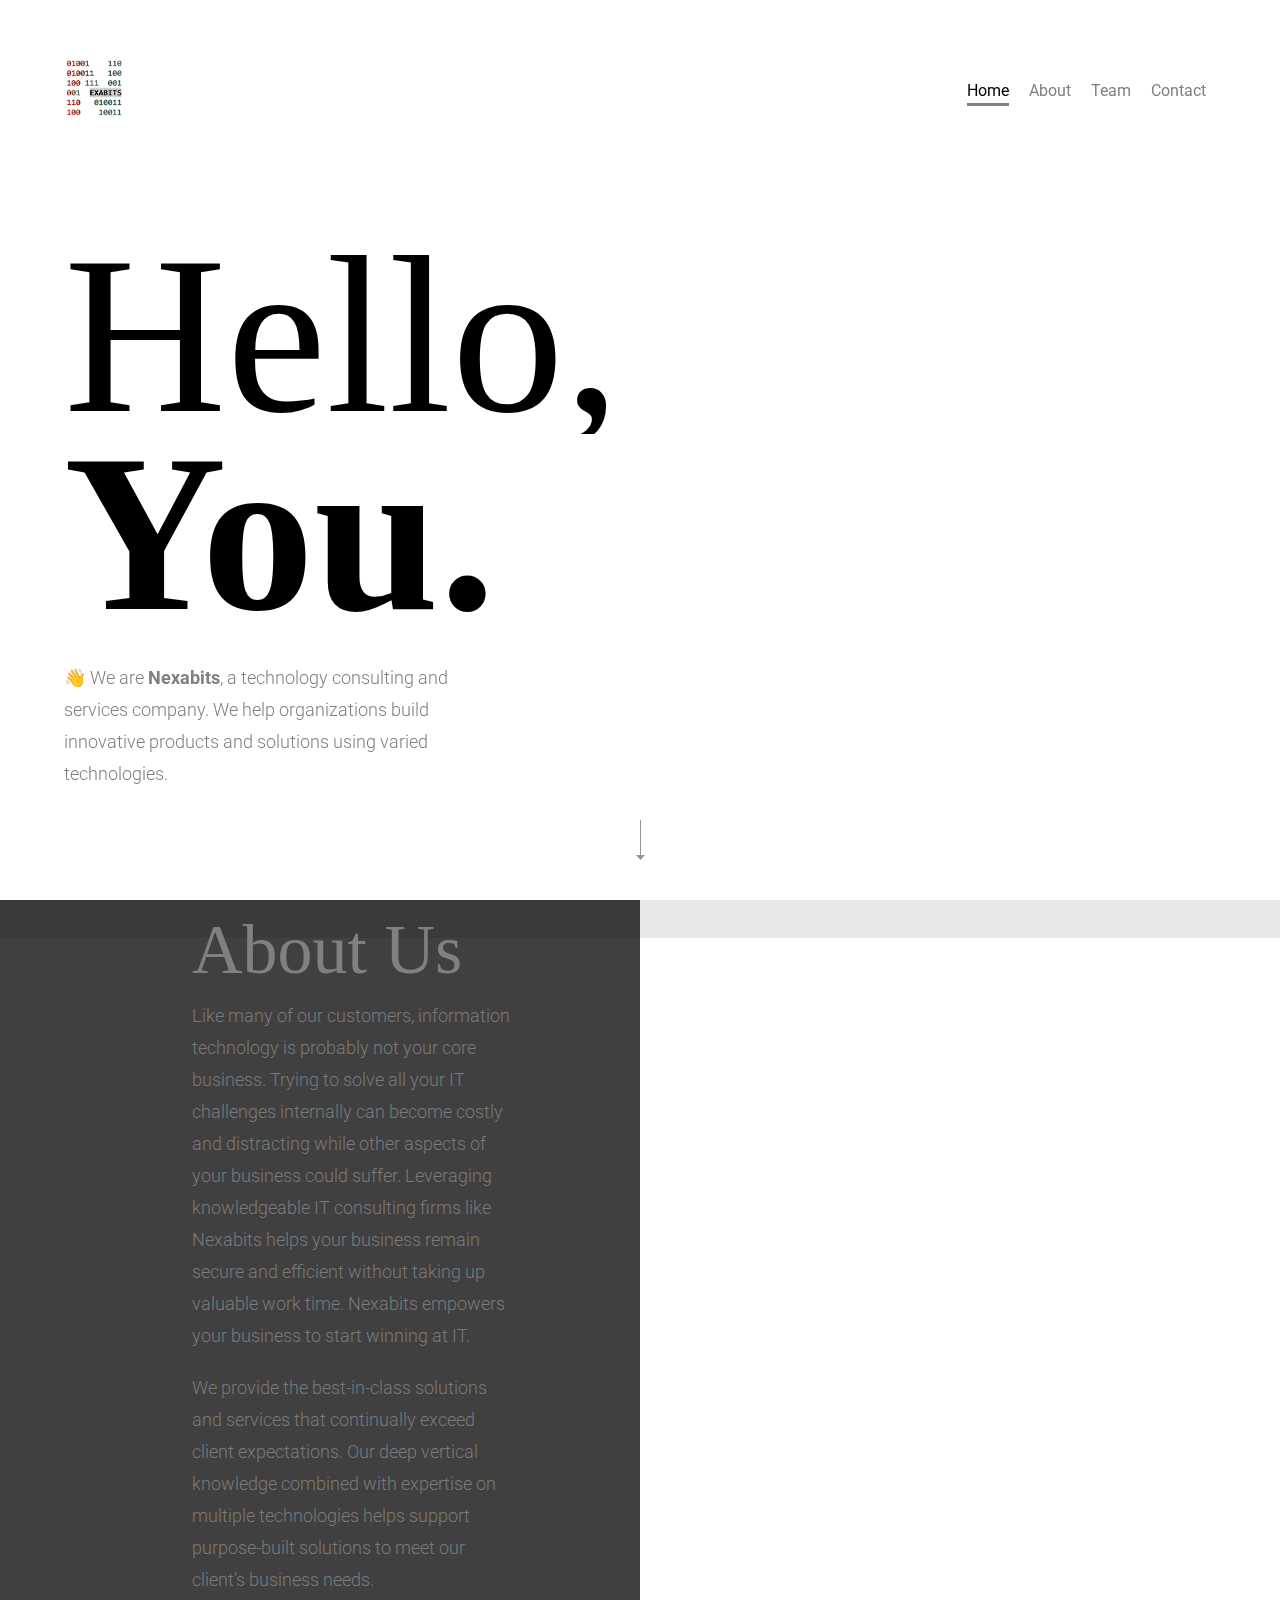
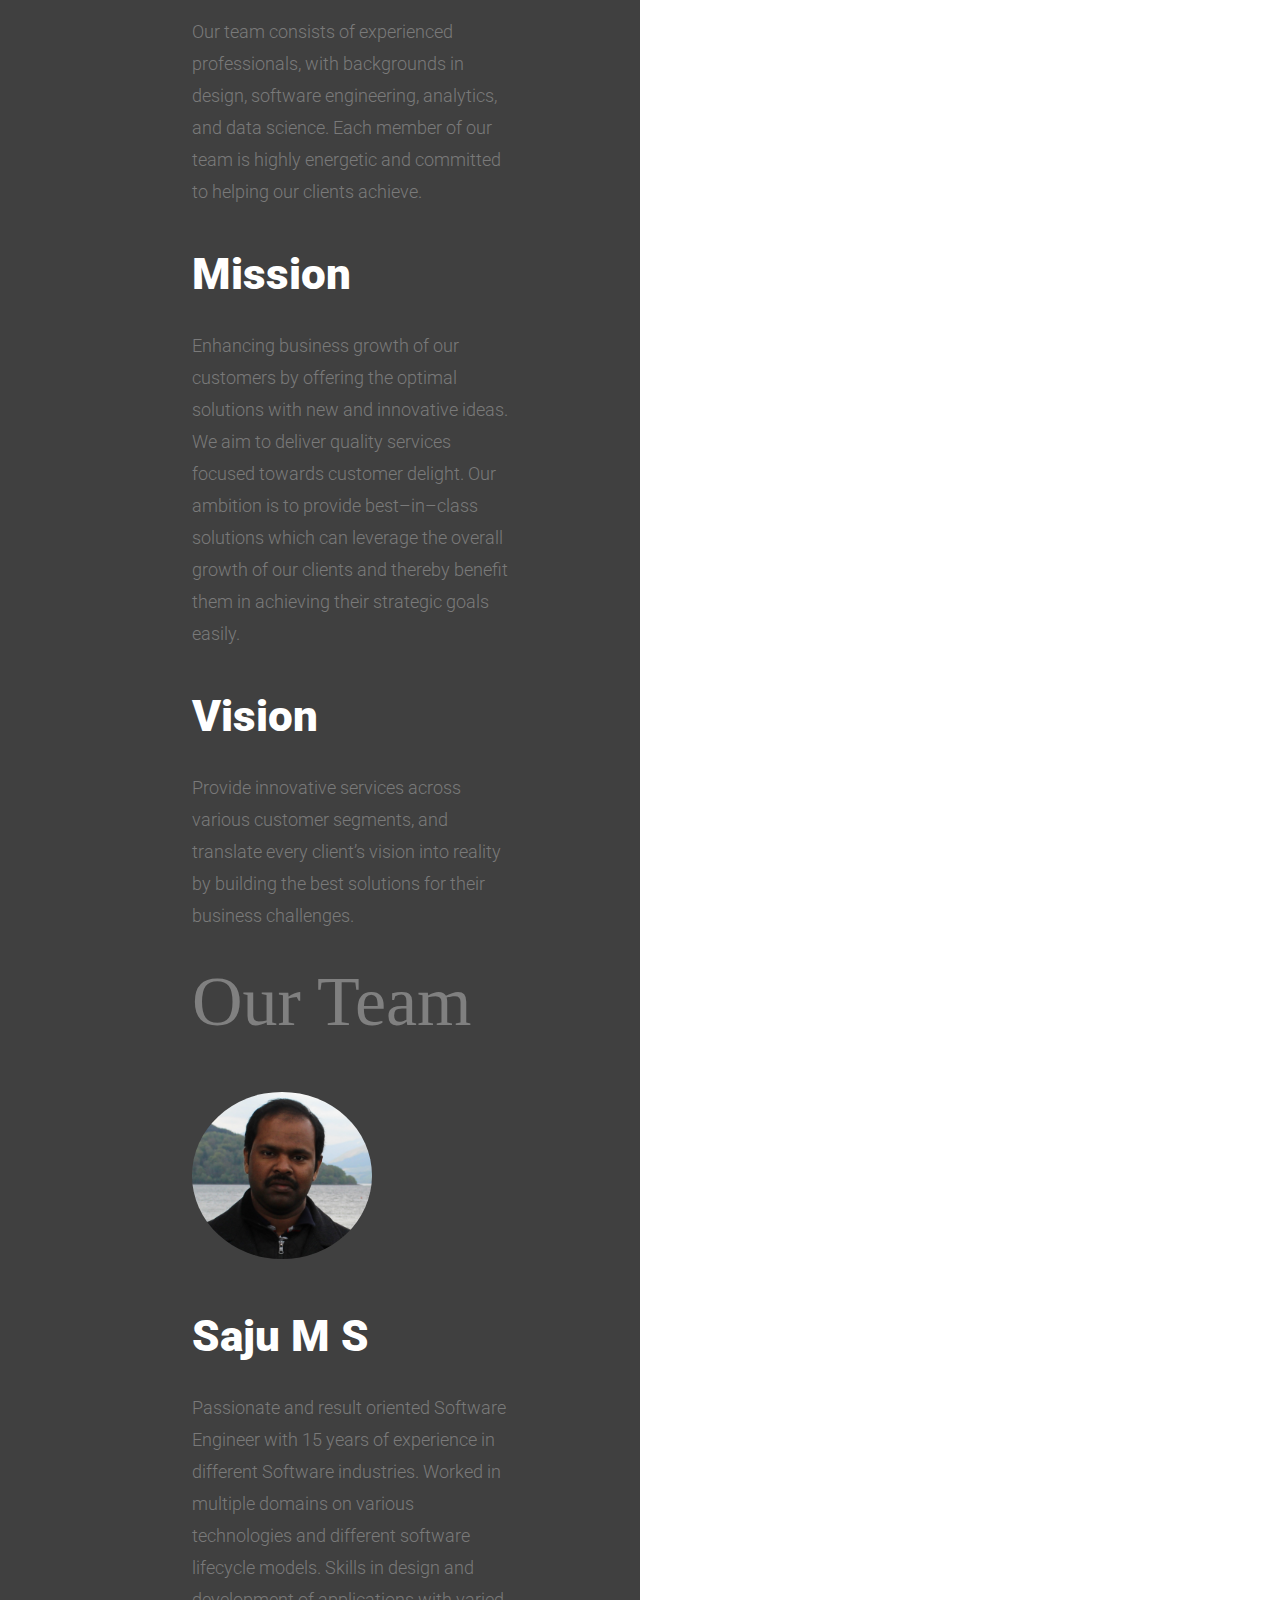
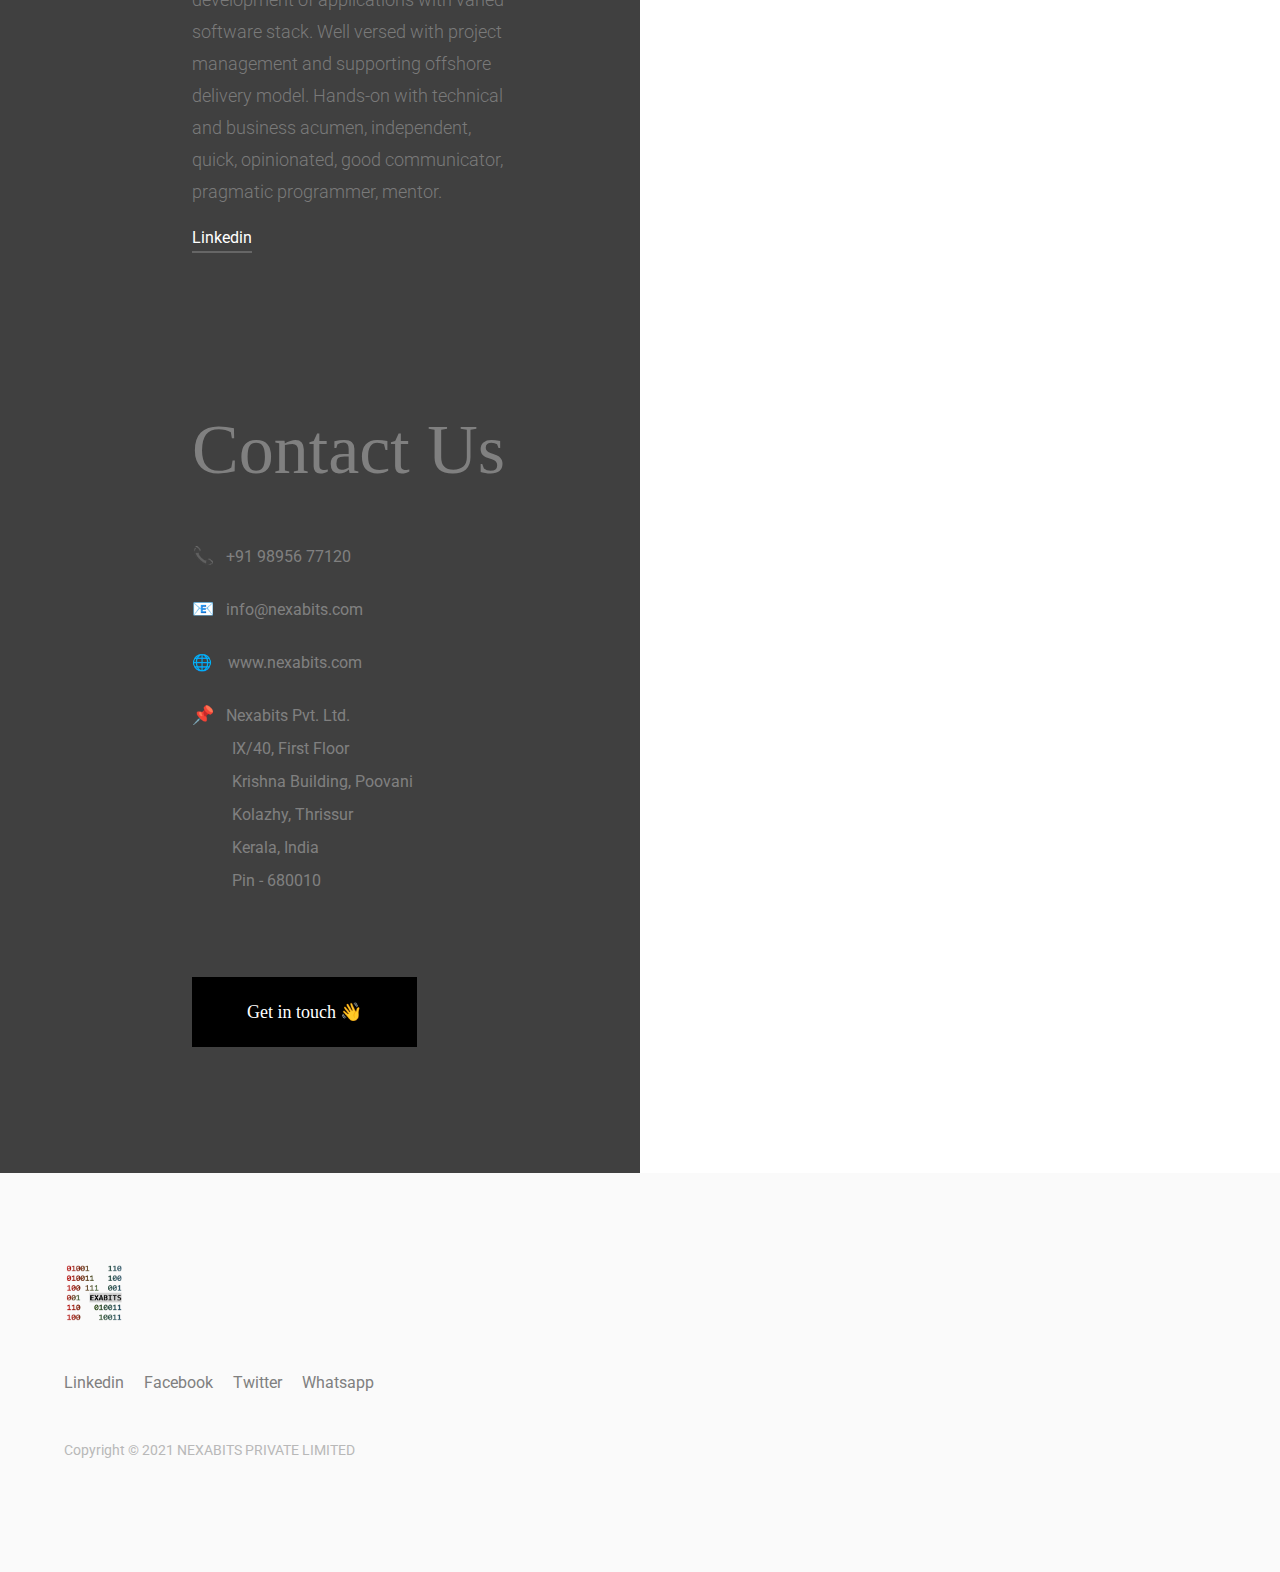
<file: index.html>
<!DOCTYPE html>
<html class="w-mod-js w-mod-ix wf-varelaround-n4-active wf-roboto-i1-active wf-roboto-n3-active wf-roboto-i3-active wf-roboto-n4-active wf-roboto-i4-active wf-roboto-n5-active wf-roboto-i5-active wf-roboto-n7-active wf-roboto-i7-active wf-roboto-n9-active wf-roboto-i9-active wf-active"><head><meta http-equiv="Content-Type" content="text/html; charset=UTF-8"><title>Nexabits</title><meta content="width=device-width, initial-scale=1" name="viewport"><meta content="Webflow" name="generator"><link href="./hello_files/uncommon-template.webflow.82d4bc3aa.css" rel="stylesheet" type="text/css"><script src="./hello_files/webfont.js.download" type="text/javascript"></script><link rel="stylesheet" href="./hello_files/css" media="all"><script type="text/javascript">WebFont.load({  google: {    families: ["Varela Round:400","Roboto:100italic,300,300italic,regular,italic,500,500italic,700,700italic,900,900italic:vietnamese,cyrillic-ext,greek-ext,greek,latin-ext,latin,cyrillic"]  }});</script><!--[if lt IE 9]><script src="https://cdnjs.cloudflare.com/ajax/libs/html5shiv/3.7.3/html5shiv.min.js" type="text/javascript"></script><![endif]--><script type="text/javascript">!function(o,c){var n=c.documentElement,t=" w-mod-";n.className+=t+"js",("ontouchstart"in o||o.DocumentTouch&&c instanceof DocumentTouch)&&(n.className+=t+"touch")}(window,document);</script><link href="./hello_files/favicon.ico" rel="shortcut icon" type="image/x-icon"><link href="./hello_files/logo.png" rel="apple-touch-icon"></head><body><div data-collapse="none" data-animation="default" data-duration="400" role="banner" class="navbar w-nav"><a href="https://nexabits.com" aria-current="page" class="brand w-nav-brand w--current" aria-label="home"><img src="./hello_files/logo.png" height="60" alt=""></a><nav role="navigation" class="nav-menu w-nav-menu"><a href="#" aria-current="page" class="link-nav w-nav-link w--current">Home</a><a href="#about" class="link-nav w-nav-link">About</a><a href="#team" class="link-nav w-nav-link">Team</a><a href="#contact" class="link-nav w-nav-link">Contact</a></nav><div class="w-nav-button" style="-webkit-user-select: text;" aria-label="menu" role="button" tabindex="0" aria-controls="w-nav-overlay-0" aria-haspopup="menu" aria-expanded="false"><div class="w-icon-nav-menu"></div></div><div class="w-nav-overlay" data-wf-ignore="" id="w-nav-overlay-0"></div></div><div data-w-id="8d967f30-0f60-53ad-afff-f6be8eeb33d6" class="hero" style="will-change: background; background-color: rgb(255, 255, 255);"><img src="./hello_files/5b2a8936920a7989fd639958_arrow.svg" alt="" class="arrow"><div data-w-id="8379a733-d2be-9ef6-7d74-5aa993d72c65" class="wrapper-title" style="will-change: transform; transform: translate3d(0px, 0px, 0px) scale3d(1, 1, 1) rotateX(0deg) rotateY(0deg) rotateZ(0deg) skew(0deg, 0deg); transform-style: preserve-3d;"><div class="_w-h1"><h1 data-w-id="eca8521f-4208-5159-fae5-908e9ea99674" style="transform: translate3d(0px, 0%, 0px) scale3d(1, 1, 1) rotateX(0deg) rotateY(0deg) rotateZ(0deg) skew(0deg, 0deg); color: rgb(0, 0, 0); transform-style: preserve-3d;" class="main-h1 home">Hello,</h1></div><div class="_w-h1"><h1 data-w-id="a5b9f386-66ee-dfd4-322d-966155820ac1" style="transform: translate3d(0px, 0%, 0px) scale3d(1, 1, 1) rotateX(0deg) rotateY(0deg) rotateZ(0deg) skew(0deg, 0deg); color: rgb(0, 0, 0); transform-style: preserve-3d;" class="main-h1 bold home">You.</h1></div><div data-w-id="01ca0c99-bc4a-9067-fcdd-21f3e0abdd06" style="transform: translate3d(0px, 0px, 0px) scale3d(1, 1, 1) rotateX(0deg) rotateY(0deg) rotateZ(0deg) skew(0deg, 0deg); transform-style: preserve-3d;" class="home-subhead"><p>👋 We are <b>Nexabits</b>, a technology consulting and services company. We help organizations build innovative products and solutions using varied technologies.</p></div></div></div>

<div class="section main">

<div class="w-dyn-list"><div role="list" class="w-dyn-items">

<div role="listitem" class="wrapper w-dyn-item" id="about"><div style="background-image:url(&quot;./hello_files/5b2aa797cb4b9f560e6f9c55_iGotchu.jpg&quot;)" class="column background-image"><div class="column _100vh"><div class="project-info"><div class="number"><h2 class="number zero">About Us</h2></div><br><p class="project-description">Like many of our customers, information technology is probably not your core business. Trying to solve all your IT challenges internally can become costly and distracting while other aspects of your business could suffer. Leveraging knowledgeable IT consulting firms like Nexabits helps your business remain secure and efficient without taking up valuable work time. Nexabits empowers your business to start winning at IT.</p><p class="project-description">We provide the best-in-class solutions and services that continually exceed client expectations. Our deep vertical knowledge combined with expertise on multiple technologies helps support purpose-built solutions to meet our client’s business needs.</p><p class="project-description">Our team consists of experienced professionals, with backgrounds in design, software engineering, analytics, and data science. Each member of our team is highly energetic and committed to helping our clients achieve.</p><h2 class="project-title">Mission</h2><p class="project-description">Enhancing business growth of our customers by offering the optimal solutions with new and innovative ideas. We aim to deliver quality services focused towards customer delight. Our ambition is to provide best–in–class solutions which can leverage the overall growth of our clients and thereby benefit them in achieving their strategic goals easily.</p><h2 class="project-title">Vision</h2><p class="project-description">Provide innovative services across various customer segments, and translate every client’s vision into reality by building the best solutions for their business challenges.</p></div></div></div></div>

<div role="listitem" class="wrapper w-dyn-item" id="team"><div style="background-image:url(&quot;./hello_files/5b2aa6c65554a74ae32b4ee1_iGotchu%20_blankhand.jpeg&quot;)" class="column background-image"><div class="column _100vh"><div class="project-info"><div class="number"><h2 class="number zero">Our Team</h2><br></div><img class="profile-pic" src="./hello_files/profile.jpg"><h2 class="project-title">Saju M S</h2><p class="project-description">Passionate and result oriented Software Engineer with 15 years of experience in different Software industries. Worked in multiple domains on various technologies and different software lifecycle models. Skills in design and development of applications with varied software stack. Well versed with project management and supporting offshore delivery model. Hands-on with technical and business acumen, independent, quick, opinionated, good communicator, pragmatic programmer, mentor.</p><a href="https://www.linkedin.com/in/sajums" class="project-link">Linkedin</a><br></div></div></div></div>

<div role="listitem" class="wrapper w-dyn-item" id="contact"><div style="background-image:url(&quot;./hello_files/5b2aaba0f57da510851829fc_Sinder3.png&quot;)" class="column background-image"><div class="column _100vh"><div class="project-info"><div class="number"><h2 class="number zero">Contact Us</h2><br></div><p class="project-description">📞&nbsp;&nbsp;&nbsp;<a href="tel:+919895677120">+91 98956 77120</a></p><p class="project-description">📧&nbsp;&nbsp;&nbsp;<a href="mailto:info@nexabits.com">info@nexabits.com</a></p><p class="project-description"><a href="https://nexabits.com">🌐&nbsp;&nbsp;&nbsp;&nbsp;www.nexabits.com</a></p><p class="project-description">📌&nbsp;&nbsp;&nbsp;<a href="https://goo.gl/maps/feoZkhWJSx1aPmbR6">Nexabits Pvt. Ltd.<br>&nbsp;&nbsp;&nbsp;&nbsp;&nbsp;&nbsp;&nbsp;&nbsp;&nbsp;&nbsp;IX/40, First Floor<br>&nbsp;&nbsp;&nbsp;&nbsp;&nbsp;&nbsp;&nbsp;&nbsp;&nbsp;&nbsp;Krishna Building, Poovani<br>&nbsp;&nbsp;&nbsp;&nbsp;&nbsp;&nbsp;&nbsp;&nbsp;&nbsp;&nbsp;Kolazhy, Thrissur<br>&nbsp;&nbsp;&nbsp;&nbsp;&nbsp;&nbsp;&nbsp;&nbsp;&nbsp;&nbsp;Kerala, India<br>&nbsp;&nbsp;&nbsp;&nbsp;&nbsp;&nbsp;&nbsp;&nbsp;&nbsp;&nbsp;Pin - 680010</a><br></p><br><br><br><a href="mailto:info@nexabits.com" class="button w-button">Get in touch 👋</a></div></div></div></div>

</div></div>

<div class="div-block-27"><div class="div-block-26"><img src="./hello_files/logo.png" height="60" alt="" class="logo-footer"><div class="wrapper-list-links"><a href="https://www.linkedin.com/company/nexabits" class="footer-links">Linkedin</a><a href="#" class="footer-links">Facebook</a><a href="#" class="footer-links">Twitter</a><a href="https://wa.me/919895677120" class="footer-links">Whatsapp</a></div><p class="small-p">Copyright © 2021 NEXABITS PRIVATE LIMITED</p></div></div>

</div>

<script src="./hello_files/jquery-3.5.1.min.dc5e7f18c8.js.download" type="text/javascript" integrity="sha256-9/aliU8dGd2tb6OSsuzixeV4y/faTqgFtohetphbbj0=" crossorigin="anonymous"></script><script src="./hello_files/webflow.49b6482a5.js.download" type="text/javascript"></script><!--[if lte IE 9]><script src="//cdnjs.cloudflare.com/ajax/libs/placeholders/3.0.2/placeholders.min.js"></script><![endif]-->
</body></html>
</file>
<file: hello_files/uncommon-template.webflow.82d4bc3aa.css>
/* Generated on: Fri Nov 13 2020 00:19:47 GMT+0000 (Coordinated Universal Time) */
/* ==========================================================================
   normalize.css v3.0.3 | MIT License | github.com/necolas/normalize.css 
   ========================================================================== */
/*! normalize.css v3.0.3 | MIT License | github.com/necolas/normalize.css */html{font-family:sans-serif;-ms-text-size-adjust:100%;-webkit-text-size-adjust:100%}body{margin:0}article,aside,details,figcaption,figure,footer,header,hgroup,main,menu,nav,section,summary{display:block}audio,canvas,progress,video{display:inline-block;vertical-align:baseline}audio:not([controls]){display:none;height:0}[hidden],template{display:none}a{background-color:transparent}a:active,a:hover{outline:0}abbr[title]{border-bottom:1px dotted}b,strong{font-weight:bold}dfn{font-style:italic}h1{font-size:2em;margin:.67em 0}mark{background:#ff0;color:#000}small{font-size:80%}sub,sup{font-size:75%;line-height:0;position:relative;vertical-align:baseline}sup{top:-0.5em}sub{bottom:-0.25em}img{border:0}svg:not(:root){overflow:hidden}figure{margin:1em 40px}hr{box-sizing:content-box;height:0}pre{overflow:auto}code,kbd,pre,samp{font-family:monospace,monospace;font-size:1em}button,input,optgroup,select,textarea{color:inherit;font:inherit;margin:0}button{overflow:visible}button,select{text-transform:none}button,html input[type="button"],input[type="reset"]{-webkit-appearance:button;cursor:pointer}button[disabled],html input[disabled]{cursor:default}button::-moz-focus-inner,input::-moz-focus-inner{border:0;padding:0}input{line-height:normal}input[type="checkbox"],input[type="radio"]{box-sizing:border-box;padding:0}input[type="number"]::-webkit-inner-spin-button,input[type="number"]::-webkit-outer-spin-button{height:auto}input[type="search"]{-webkit-appearance:none}input[type="search"]::-webkit-search-cancel-button,input[type="search"]::-webkit-search-decoration{-webkit-appearance:none}fieldset{border:1px solid #c0c0c0;margin:0 2px;padding:.35em .625em .75em}legend{border:0;padding:0}textarea{overflow:auto}optgroup{font-weight:bold}table{border-collapse:collapse;border-spacing:0}td,th{padding:0}

/* ==========================================================================
   Start of base Webflow CSS - If you're looking for some ultra-clean CSS, skip the boilerplate and see the unminified code below.
   ========================================================================== */
@font-face{font-family:'webflow-icons';src:url("[data-uri]") format('truetype');font-weight:normal;font-style:normal}[class^="w-icon-"],[class*=" w-icon-"]{font-family:'webflow-icons' !important;speak:none;font-style:normal;font-weight:normal;font-variant:normal;text-transform:none;line-height:1;-webkit-font-smoothing:antialiased;-moz-osx-font-smoothing:grayscale}.w-icon-slider-right:before{content:"\e600"}.w-icon-slider-left:before{content:"\e601"}.w-icon-nav-menu:before{content:"\e602"}.w-icon-arrow-down:before,.w-icon-dropdown-toggle:before{content:"\e603"}.w-icon-file-upload-remove:before{content:"\e900"}.w-icon-file-upload-icon:before{content:"\e903"}*{-webkit-box-sizing:border-box;-moz-box-sizing:border-box;box-sizing:border-box}html{height:100%}body{margin:0;min-height:100%;background-color:#fff;font-family:Arial,sans-serif;font-size:14px;line-height:20px;color:#333}img{max-width:100%;vertical-align:middle;display:inline-block}html.w-mod-touch *{background-attachment:scroll !important}.w-block{display:block}.w-inline-block{max-width:100%;display:inline-block}.w-clearfix:before,.w-clearfix:after{content:" ";display:table;grid-column-start:1;grid-row-start:1;grid-column-end:2;grid-row-end:2}.w-clearfix:after{clear:both}.w-hidden{display:none}.w-button{display:inline-block;padding:9px 15px;background-color:#3898EC;color:white;border:0;line-height:inherit;text-decoration:none;cursor:pointer;border-radius:0}input.w-button{-webkit-appearance:button}html[data-w-dynpage] [data-w-cloak]{color:transparent !important}.w-webflow-badge,.w-webflow-badge *{position:static;left:auto;top:auto;right:auto;bottom:auto;z-index:auto;display:block;visibility:visible;overflow:visible;overflow-x:visible;overflow-y:visible;box-sizing:border-box;width:auto;height:auto;max-height:none;max-width:none;min-height:0;min-width:0;margin:0;padding:0;float:none;clear:none;border:0 none transparent;border-radius:0;background:none;background-image:none;background-position:0 0;background-size:auto auto;background-repeat:repeat;background-origin:padding-box;background-clip:border-box;background-attachment:scroll;background-color:transparent;box-shadow:none;opacity:1;transform:none;transition:none;direction:ltr;font-family:inherit;font-weight:inherit;color:inherit;font-size:inherit;line-height:inherit;font-style:inherit;font-variant:inherit;text-align:inherit;letter-spacing:inherit;text-decoration:inherit;text-indent:0;text-transform:inherit;list-style-type:disc;text-shadow:none;font-smoothing:auto;vertical-align:baseline;cursor:inherit;white-space:inherit;word-break:normal;word-spacing:normal;word-wrap:normal}.w-webflow-badge{position:fixed !important;display:inline-block !important;visibility:visible !important;z-index:2147483647 !important;top:auto !important;right:12px !important;bottom:12px !important;left:auto !important;color:#AAADB0 !important;background-color:#fff !important;border-radius:3px !important;padding:6px 8px 6px 6px !important;font-size:12px !important;opacity:1 !important;line-height:14px !important;text-decoration:none !important;transform:none !important;margin:0 !important;width:auto !important;height:auto !important;overflow:visible !important;white-space:nowrap;box-shadow:0 0 0 1px rgba(0,0,0,0.1),0 1px 3px rgba(0,0,0,0.1);cursor:pointer}.w-webflow-badge>img{display:inline-block !important;visibility:visible !important;opacity:1 !important;vertical-align:middle !important}h1,h2,h3,h4,h5,h6{font-weight:bold;margin-bottom:10px}h1{font-size:38px;line-height:44px;margin-top:20px}h2{font-size:32px;line-height:36px;margin-top:20px}h3{font-size:24px;line-height:30px;margin-top:20px}h4{font-size:18px;line-height:24px;margin-top:10px}h5{font-size:14px;line-height:20px;margin-top:10px}h6{font-size:12px;line-height:18px;margin-top:10px}p{margin-top:0;margin-bottom:10px}blockquote{margin:0 0 10px 0;padding:10px 20px;border-left:5px solid #E2E2E2;font-size:18px;line-height:22px}figure{margin:0;margin-bottom:10px}figcaption{margin-top:5px;text-align:center}ul,ol{margin-top:0;margin-bottom:10px;padding-left:40px}.w-list-unstyled{padding-left:0;list-style:none}.w-embed:before,.w-embed:after{content:" ";display:table;grid-column-start:1;grid-row-start:1;grid-column-end:2;grid-row-end:2}.w-embed:after{clear:both}.w-video{width:100%;position:relative;padding:0}.w-video iframe,.w-video object,.w-video embed{position:absolute;top:0;left:0;width:100%;height:100%}fieldset{padding:0;margin:0;border:0}button,html input[type="button"],input[type="reset"]{border:0;cursor:pointer;-webkit-appearance:button}.w-form{margin:0 0 15px}.w-form-done{display:none;padding:20px;text-align:center;background-color:#dddddd}.w-form-fail{display:none;margin-top:10px;padding:10px;background-color:#ffdede}label{display:block;margin-bottom:5px;font-weight:bold}.w-input,.w-select{display:block;width:100%;height:38px;padding:8px 12px;margin-bottom:10px;font-size:14px;line-height:1.42857143;color:#333333;vertical-align:middle;background-color:#ffffff;border:1px solid #cccccc}.w-input:-moz-placeholder,.w-select:-moz-placeholder{color:#999}.w-input::-moz-placeholder,.w-select::-moz-placeholder{color:#999;opacity:1}.w-input:-ms-input-placeholder,.w-select:-ms-input-placeholder{color:#999}.w-input::-webkit-input-placeholder,.w-select::-webkit-input-placeholder{color:#999}.w-input:focus,.w-select:focus{border-color:#3898EC;outline:0}.w-input[disabled],.w-select[disabled],.w-input[readonly],.w-select[readonly],fieldset[disabled] .w-input,fieldset[disabled] .w-select{cursor:not-allowed;background-color:#eeeeee}textarea.w-input,textarea.w-select{height:auto}.w-select{background-color:#f3f3f3}.w-select[multiple]{height:auto}.w-form-label{display:inline-block;cursor:pointer;font-weight:normal;margin-bottom:0}.w-radio{display:block;margin-bottom:5px;padding-left:20px}.w-radio:before,.w-radio:after{content:" ";display:table;grid-column-start:1;grid-row-start:1;grid-column-end:2;grid-row-end:2}.w-radio:after{clear:both}.w-radio-input{margin:4px 0 0;margin-top:1px \9;line-height:normal;float:left;margin-left:-20px}.w-radio-input{margin-top:3px}.w-file-upload{display:block;margin-bottom:10px}.w-file-upload-input{width:.1px;height:.1px;opacity:0;overflow:hidden;position:absolute;z-index:-100}.w-file-upload-default,.w-file-upload-uploading,.w-file-upload-success{display:inline-block;color:#333333}.w-file-upload-error{display:block;margin-top:10px}.w-file-upload-default.w-hidden,.w-file-upload-uploading.w-hidden,.w-file-upload-error.w-hidden,.w-file-upload-success.w-hidden{display:none}.w-file-upload-uploading-btn{display:flex;font-size:14px;font-weight:normal;cursor:pointer;margin:0;padding:8px 12px;border:1px solid #cccccc;background-color:#fafafa}.w-file-upload-file{display:flex;flex-grow:1;justify-content:space-between;margin:0;padding:8px 9px 8px 11px;border:1px solid #cccccc;background-color:#fafafa}.w-file-upload-file-name{font-size:14px;font-weight:normal;display:block}.w-file-remove-link{margin-top:3px;margin-left:10px;width:auto;height:auto;padding:3px;display:block;cursor:pointer}.w-icon-file-upload-remove{margin:auto;font-size:10px}.w-file-upload-error-msg{display:inline-block;color:#ea384c;padding:2px 0}.w-file-upload-info{display:inline-block;line-height:38px;padding:0 12px}.w-file-upload-label{display:inline-block;font-size:14px;font-weight:normal;cursor:pointer;margin:0;padding:8px 12px;border:1px solid #cccccc;background-color:#fafafa}.w-icon-file-upload-icon,.w-icon-file-upload-uploading{display:inline-block;margin-right:8px;width:20px}.w-icon-file-upload-uploading{height:20px}.w-container{margin-left:auto;margin-right:auto;max-width:940px}.w-container:before,.w-container:after{content:" ";display:table;grid-column-start:1;grid-row-start:1;grid-column-end:2;grid-row-end:2}.w-container:after{clear:both}.w-container .w-row{margin-left:-10px;margin-right:-10px}.w-row:before,.w-row:after{content:" ";display:table;grid-column-start:1;grid-row-start:1;grid-column-end:2;grid-row-end:2}.w-row:after{clear:both}.w-row .w-row{margin-left:0;margin-right:0}.w-col{position:relative;float:left;width:100%;min-height:1px;padding-left:10px;padding-right:10px}.w-col .w-col{padding-left:0;padding-right:0}.w-col-1{width:8.33333333%}.w-col-2{width:16.66666667%}.w-col-3{width:25%}.w-col-4{width:33.33333333%}.w-col-5{width:41.66666667%}.w-col-6{width:50%}.w-col-7{width:58.33333333%}.w-col-8{width:66.66666667%}.w-col-9{width:75%}.w-col-10{width:83.33333333%}.w-col-11{width:91.66666667%}.w-col-12{width:100%}.w-hidden-main{display:none !important}@media screen and (max-width:991px){.w-container{max-width:728px}.w-hidden-main{display:inherit !important}.w-hidden-medium{display:none !important}.w-col-medium-1{width:8.33333333%}.w-col-medium-2{width:16.66666667%}.w-col-medium-3{width:25%}.w-col-medium-4{width:33.33333333%}.w-col-medium-5{width:41.66666667%}.w-col-medium-6{width:50%}.w-col-medium-7{width:58.33333333%}.w-col-medium-8{width:66.66666667%}.w-col-medium-9{width:75%}.w-col-medium-10{width:83.33333333%}.w-col-medium-11{width:91.66666667%}.w-col-medium-12{width:100%}.w-col-stack{width:100%;left:auto;right:auto}}@media screen and (max-width:767px){.w-hidden-main{display:inherit !important}.w-hidden-medium{display:inherit !important}.w-hidden-small{display:none !important}.w-row,.w-container .w-row{margin-left:0;margin-right:0}.w-col{width:100%;left:auto;right:auto}.w-col-small-1{width:8.33333333%}.w-col-small-2{width:16.66666667%}.w-col-small-3{width:25%}.w-col-small-4{width:33.33333333%}.w-col-small-5{width:41.66666667%}.w-col-small-6{width:50%}.w-col-small-7{width:58.33333333%}.w-col-small-8{width:66.66666667%}.w-col-small-9{width:75%}.w-col-small-10{width:83.33333333%}.w-col-small-11{width:91.66666667%}.w-col-small-12{width:100%}}@media screen and (max-width:479px){.w-container{max-width:none}.w-hidden-main{display:inherit !important}.w-hidden-medium{display:inherit !important}.w-hidden-small{display:inherit !important}.w-hidden-tiny{display:none !important}.w-col{width:100%}.w-col-tiny-1{width:8.33333333%}.w-col-tiny-2{width:16.66666667%}.w-col-tiny-3{width:25%}.w-col-tiny-4{width:33.33333333%}.w-col-tiny-5{width:41.66666667%}.w-col-tiny-6{width:50%}.w-col-tiny-7{width:58.33333333%}.w-col-tiny-8{width:66.66666667%}.w-col-tiny-9{width:75%}.w-col-tiny-10{width:83.33333333%}.w-col-tiny-11{width:91.66666667%}.w-col-tiny-12{width:100%}}.w-widget{position:relative}.w-widget-map{width:100%;height:400px}.w-widget-map label{width:auto;display:inline}.w-widget-map img{max-width:inherit}.w-widget-map .gm-style-iw{text-align:center}.w-widget-map .gm-style-iw>button{display:none !important}.w-widget-twitter{overflow:hidden}.w-widget-twitter-count-shim{display:inline-block;vertical-align:top;position:relative;width:28px;height:20px;text-align:center;background:white;border:#758696 solid 1px;border-radius:3px}.w-widget-twitter-count-shim *{pointer-events:none;-webkit-user-select:none;-moz-user-select:none;-ms-user-select:none;user-select:none}.w-widget-twitter-count-shim .w-widget-twitter-count-inner{position:relative;font-size:15px;line-height:12px;text-align:center;color:#999;font-family:serif}.w-widget-twitter-count-shim .w-widget-twitter-count-clear{position:relative;display:block}.w-widget-twitter-count-shim.w--large{width:36px;height:28px}.w-widget-twitter-count-shim.w--large .w-widget-twitter-count-inner{font-size:18px;line-height:18px}.w-widget-twitter-count-shim:not(.w--vertical){margin-left:5px;margin-right:8px}.w-widget-twitter-count-shim:not(.w--vertical).w--large{margin-left:6px}.w-widget-twitter-count-shim:not(.w--vertical):before,.w-widget-twitter-count-shim:not(.w--vertical):after{top:50%;left:0;border:solid transparent;content:" ";height:0;width:0;position:absolute;pointer-events:none}.w-widget-twitter-count-shim:not(.w--vertical):before{border-color:rgba(117,134,150,0);border-right-color:#5d6c7b;border-width:4px;margin-left:-9px;margin-top:-4px}.w-widget-twitter-count-shim:not(.w--vertical).w--large:before{border-width:5px;margin-left:-10px;margin-top:-5px}.w-widget-twitter-count-shim:not(.w--vertical):after{border-color:rgba(255,255,255,0);border-right-color:white;border-width:4px;margin-left:-8px;margin-top:-4px}.w-widget-twitter-count-shim:not(.w--vertical).w--large:after{border-width:5px;margin-left:-9px;margin-top:-5px}.w-widget-twitter-count-shim.w--vertical{width:61px;height:33px;margin-bottom:8px}.w-widget-twitter-count-shim.w--vertical:before,.w-widget-twitter-count-shim.w--vertical:after{top:100%;left:50%;border:solid transparent;content:" ";height:0;width:0;position:absolute;pointer-events:none}.w-widget-twitter-count-shim.w--vertical:before{border-color:rgba(117,134,150,0);border-top-color:#5d6c7b;border-width:5px;margin-left:-5px}.w-widget-twitter-count-shim.w--vertical:after{border-color:rgba(255,255,255,0);border-top-color:white;border-width:4px;margin-left:-4px}.w-widget-twitter-count-shim.w--vertical .w-widget-twitter-count-inner{font-size:18px;line-height:22px}.w-widget-twitter-count-shim.w--vertical.w--large{width:76px}.w-widget-gplus{overflow:hidden}.w-background-video{position:relative;overflow:hidden;height:500px;color:white}.w-background-video>video{background-size:cover;background-position:50% 50%;position:absolute;margin:auto;width:100%;height:100%;right:-100%;bottom:-100%;top:-100%;left:-100%;object-fit:cover;z-index:-100}.w-background-video>video::-webkit-media-controls-start-playback-button{display:none !important;-webkit-appearance:none}.w-slider{position:relative;height:300px;text-align:center;background:#dddddd;clear:both;-webkit-tap-highlight-color:rgba(0,0,0,0);tap-highlight-color:rgba(0,0,0,0)}.w-slider-mask{position:relative;display:block;overflow:hidden;z-index:1;left:0;right:0;height:100%;white-space:nowrap}.w-slide{position:relative;display:inline-block;vertical-align:top;width:100%;height:100%;white-space:normal;text-align:left}.w-slider-nav{position:absolute;z-index:2;top:auto;right:0;bottom:0;left:0;margin:auto;padding-top:10px;height:40px;text-align:center;-webkit-tap-highlight-color:rgba(0,0,0,0);tap-highlight-color:rgba(0,0,0,0)}.w-slider-nav.w-round>div{border-radius:100%}.w-slider-nav.w-num>div{width:auto;height:auto;padding:.2em .5em;font-size:inherit;line-height:inherit}.w-slider-nav.w-shadow>div{box-shadow:0 0 3px rgba(51,51,51,0.4)}.w-slider-nav-invert{color:#fff}.w-slider-nav-invert>div{background-color:rgba(34,34,34,0.4)}.w-slider-nav-invert>div.w-active{background-color:#222}.w-slider-dot{position:relative;display:inline-block;width:1em;height:1em;background-color:rgba(255,255,255,0.4);cursor:pointer;margin:0 3px .5em;transition:background-color 100ms,color 100ms}.w-slider-dot.w-active{background-color:#fff}.w-slider-dot:focus{outline:none;box-shadow:0 0 0 2px #fff}.w-slider-dot:focus.w-active{box-shadow:none}.w-slider-arrow-left,.w-slider-arrow-right{position:absolute;width:80px;top:0;right:0;bottom:0;left:0;margin:auto;cursor:pointer;overflow:hidden;color:white;font-size:40px;-webkit-tap-highlight-color:rgba(0,0,0,0);tap-highlight-color:rgba(0,0,0,0);-webkit-user-select:none;-moz-user-select:none;-ms-user-select:none;user-select:none}.w-slider-arrow-left [class^="w-icon-"],.w-slider-arrow-right [class^="w-icon-"],.w-slider-arrow-left [class*=" w-icon-"],.w-slider-arrow-right [class*=" w-icon-"]{position:absolute}.w-slider-arrow-left:focus,.w-slider-arrow-right:focus{outline:0}.w-slider-arrow-left{z-index:3;right:auto}.w-slider-arrow-right{z-index:4;left:auto}.w-icon-slider-left,.w-icon-slider-right{top:0;right:0;bottom:0;left:0;margin:auto;width:1em;height:1em}.w-slider-aria-label{border:0;clip:rect(0 0 0 0);height:1px;margin:-1px;overflow:hidden;padding:0;position:absolute;width:1px}.w-dropdown{display:inline-block;position:relative;text-align:left;margin-left:auto;margin-right:auto;z-index:900}.w-dropdown-btn,.w-dropdown-toggle,.w-dropdown-link{position:relative;vertical-align:top;text-decoration:none;color:#222222;padding:20px;text-align:left;margin-left:auto;margin-right:auto;white-space:nowrap}.w-dropdown-toggle{-webkit-user-select:none;-moz-user-select:none;-ms-user-select:none;user-select:none;display:inline-block;cursor:pointer;padding-right:40px}.w-dropdown-toggle:focus{outline:0}.w-icon-dropdown-toggle{position:absolute;top:0;right:0;bottom:0;margin:auto;margin-right:20px;width:1em;height:1em}.w-dropdown-list{position:absolute;background:#dddddd;display:none;min-width:100%}.w-dropdown-list.w--open{display:block}.w-dropdown-link{padding:10px 20px;display:block;color:#222222}.w-dropdown-link.w--current{color:#0082f3}.w-dropdown-link:focus{outline:0}@media screen and (max-width:767px){.w-nav-brand{padding-left:10px}}.w-lightbox-backdrop{color:#000;cursor:auto;font-family:serif;font-size:medium;font-style:normal;font-variant:normal;font-weight:normal;letter-spacing:normal;line-height:normal;list-style:disc;text-align:start;text-indent:0;text-shadow:none;text-transform:none;visibility:visible;white-space:normal;word-break:normal;word-spacing:normal;word-wrap:normal;position:fixed;top:0;right:0;bottom:0;left:0;color:#fff;font-family:"Helvetica Neue",Helvetica,Ubuntu,"Segoe UI",Verdana,sans-serif;font-size:17px;line-height:1.2;font-weight:300;text-align:center;background:rgba(0,0,0,0.9);z-index:2000;outline:0;opacity:0;-webkit-user-select:none;-moz-user-select:none;-ms-user-select:none;-webkit-tap-highlight-color:transparent;-webkit-transform:translate(0, 0)}.w-lightbox-backdrop,.w-lightbox-container{height:100%;overflow:auto;-webkit-overflow-scrolling:touch}.w-lightbox-content{position:relative;height:100vh;overflow:hidden}.w-lightbox-view{position:absolute;width:100vw;height:100vh;opacity:0}.w-lightbox-view:before{content:"";height:100vh}.w-lightbox-group,.w-lightbox-group .w-lightbox-view,.w-lightbox-group .w-lightbox-view:before{height:86vh}.w-lightbox-frame,.w-lightbox-view:before{display:inline-block;vertical-align:middle}.w-lightbox-figure{position:relative;margin:0}.w-lightbox-group .w-lightbox-figure{cursor:pointer}.w-lightbox-img{width:auto;height:auto;max-width:none}.w-lightbox-image{display:block;float:none;max-width:100vw;max-height:100vh}.w-lightbox-group .w-lightbox-image{max-height:86vh}.w-lightbox-caption{position:absolute;right:0;bottom:0;left:0;padding:.5em 1em;background:rgba(0,0,0,0.4);text-align:left;text-overflow:ellipsis;white-space:nowrap;overflow:hidden}.w-lightbox-embed{position:absolute;top:0;right:0;bottom:0;left:0;width:100%;height:100%}.w-lightbox-control{position:absolute;top:0;width:4em;background-size:24px;background-repeat:no-repeat;background-position:center;cursor:pointer;-webkit-transition:all .3s;transition:all .3s}.w-lightbox-left{display:none;bottom:0;left:0;background-image:url("[data-uri]")}.w-lightbox-right{display:none;right:0;bottom:0;background-image:url("[data-uri]")}.w-lightbox-close{right:0;height:2.6em;background-image:url("[data-uri]");background-size:18px}.w-lightbox-strip{position:absolute;bottom:0;left:0;right:0;padding:0 1vh;line-height:0;white-space:nowrap;overflow-x:auto;overflow-y:hidden}.w-lightbox-item{display:inline-block;width:10vh;padding:2vh 1vh;box-sizing:content-box;cursor:pointer;-webkit-transform:translate3d(0, 0, 0)}.w-lightbox-active{opacity:.3}.w-lightbox-thumbnail{position:relative;height:10vh;background:#222;overflow:hidden}.w-lightbox-thumbnail-image{position:absolute;top:0;left:0}.w-lightbox-thumbnail .w-lightbox-tall{top:50%;width:100%;-webkit-transform:translate(0, -50%);-ms-transform:translate(0, -50%);transform:translate(0, -50%)}.w-lightbox-thumbnail .w-lightbox-wide{left:50%;height:100%;-webkit-transform:translate(-50%, 0);-ms-transform:translate(-50%, 0);transform:translate(-50%, 0)}.w-lightbox-spinner{position:absolute;top:50%;left:50%;box-sizing:border-box;width:40px;height:40px;margin-top:-20px;margin-left:-20px;border:5px solid rgba(0,0,0,0.4);border-radius:50%;-webkit-animation:spin .8s infinite linear;animation:spin .8s infinite linear}.w-lightbox-spinner:after{content:"";position:absolute;top:-4px;right:-4px;bottom:-4px;left:-4px;border:3px solid transparent;border-bottom-color:#fff;border-radius:50%}.w-lightbox-hide{display:none}.w-lightbox-noscroll{overflow:hidden}@media (min-width:768px){.w-lightbox-content{height:96vh;margin-top:2vh}.w-lightbox-view,.w-lightbox-view:before{height:96vh}.w-lightbox-group,.w-lightbox-group .w-lightbox-view,.w-lightbox-group .w-lightbox-view:before{height:84vh}.w-lightbox-image{max-width:96vw;max-height:96vh}.w-lightbox-group .w-lightbox-image{max-width:82.3vw;max-height:84vh}.w-lightbox-left,.w-lightbox-right{display:block;opacity:.5}.w-lightbox-close{opacity:.8}.w-lightbox-control:hover{opacity:1}}.w-lightbox-inactive,.w-lightbox-inactive:hover{opacity:0}.w-richtext:before,.w-richtext:after{content:" ";display:table;grid-column-start:1;grid-row-start:1;grid-column-end:2;grid-row-end:2}.w-richtext:after{clear:both}.w-richtext[contenteditable="true"]:before,.w-richtext[contenteditable="true"]:after{white-space:initial}.w-richtext ol,.w-richtext ul{overflow:hidden}.w-richtext .w-richtext-figure-selected.w-richtext-figure-type-video div:after,.w-richtext .w-richtext-figure-selected[data-rt-type="video"] div:after{outline:2px solid #2895f7}.w-richtext .w-richtext-figure-selected.w-richtext-figure-type-image div,.w-richtext .w-richtext-figure-selected[data-rt-type="image"] div{outline:2px solid #2895f7}.w-richtext figure.w-richtext-figure-type-video>div:after,.w-richtext figure[data-rt-type="video"]>div:after{content:'';position:absolute;display:none;left:0;top:0;right:0;bottom:0}.w-richtext figure{position:relative;max-width:60%}.w-richtext figure>div:before{cursor:default !important}.w-richtext figure img{width:100%}.w-richtext figure figcaption.w-richtext-figcaption-placeholder{opacity:.6}.w-richtext figure div{font-size:0;color:transparent}.w-richtext figure.w-richtext-figure-type-image,.w-richtext figure[data-rt-type="image"]{display:table}.w-richtext figure.w-richtext-figure-type-image>div,.w-richtext figure[data-rt-type="image"]>div{display:inline-block}.w-richtext figure.w-richtext-figure-type-image>figcaption,.w-richtext figure[data-rt-type="image"]>figcaption{display:table-caption;caption-side:bottom}.w-richtext figure.w-richtext-figure-type-video,.w-richtext figure[data-rt-type="video"]{width:60%;height:0}.w-richtext figure.w-richtext-figure-type-video iframe,.w-richtext figure[data-rt-type="video"] iframe{position:absolute;top:0;left:0;width:100%;height:100%}.w-richtext figure.w-richtext-figure-type-video>div,.w-richtext figure[data-rt-type="video"]>div{width:100%}.w-richtext figure.w-richtext-align-center{margin-right:auto;margin-left:auto;clear:both}.w-richtext figure.w-richtext-align-center.w-richtext-figure-type-image>div,.w-richtext figure.w-richtext-align-center[data-rt-type="image"]>div{max-width:100%}.w-richtext figure.w-richtext-align-normal{clear:both}.w-richtext figure.w-richtext-align-fullwidth{width:100%;max-width:100%;text-align:center;clear:both;display:block;margin-right:auto;margin-left:auto}.w-richtext figure.w-richtext-align-fullwidth>div{display:inline-block;padding-bottom:inherit}.w-richtext figure.w-richtext-align-fullwidth>figcaption{display:block}.w-richtext figure.w-richtext-align-floatleft{float:left;margin-right:15px;clear:none}.w-richtext figure.w-richtext-align-floatright{float:right;margin-left:15px;clear:none}.w-nav{position:relative;background:#dddddd;z-index:1000}.w-nav:before,.w-nav:after{content:" ";display:table;grid-column-start:1;grid-row-start:1;grid-column-end:2;grid-row-end:2}.w-nav:after{clear:both}.w-nav-brand{position:relative;float:left;text-decoration:none;color:#333333}.w-nav-link{position:relative;display:inline-block;vertical-align:top;text-decoration:none;color:#222222;padding:20px;text-align:left;margin-left:auto;margin-right:auto}.w-nav-link.w--current{color:#0082f3}.w-nav-menu{position:relative;float:right}[data-nav-menu-open]{display:block !important;position:absolute;top:100%;left:0;right:0;background:#C8C8C8;text-align:center;overflow:visible;min-width:200px}.w--nav-link-open{display:block;position:relative}.w-nav-overlay{position:absolute;overflow:hidden;display:none;top:100%;left:0;right:0;width:100%}.w-nav-overlay [data-nav-menu-open]{top:0}.w-nav[data-animation="over-left"] .w-nav-overlay{width:auto}.w-nav[data-animation="over-left"] .w-nav-overlay,.w-nav[data-animation="over-left"] [data-nav-menu-open]{right:auto;z-index:1;top:0}.w-nav[data-animation="over-right"] .w-nav-overlay{width:auto}.w-nav[data-animation="over-right"] .w-nav-overlay,.w-nav[data-animation="over-right"] [data-nav-menu-open]{left:auto;z-index:1;top:0}.w-nav-button{position:relative;float:right;padding:18px;font-size:24px;display:none;cursor:pointer;-webkit-tap-highlight-color:rgba(0,0,0,0);tap-highlight-color:rgba(0,0,0,0);-webkit-user-select:none;-moz-user-select:none;-ms-user-select:none;user-select:none}.w-nav-button:focus{outline:0}.w-nav-button.w--open{background-color:#C8C8C8;color:white}.w-nav[data-collapse="all"] .w-nav-menu{display:none}.w-nav[data-collapse="all"] .w-nav-button{display:block}.w--nav-dropdown-open{display:block}.w--nav-dropdown-toggle-open{display:block}.w--nav-dropdown-list-open{position:static}@media screen and (max-width:991px){.w-nav[data-collapse="medium"] .w-nav-menu{display:none}.w-nav[data-collapse="medium"] .w-nav-button{display:block}}@media screen and (max-width:767px){.w-nav[data-collapse="small"] .w-nav-menu{display:none}.w-nav[data-collapse="small"] .w-nav-button{display:block}.w-nav-brand{padding-left:10px}}@media screen and (max-width:479px){.w-nav[data-collapse="tiny"] .w-nav-menu{display:none}.w-nav[data-collapse="tiny"] .w-nav-button{display:block}}.w-tabs{position:relative}.w-tabs:before,.w-tabs:after{content:" ";display:table;grid-column-start:1;grid-row-start:1;grid-column-end:2;grid-row-end:2}.w-tabs:after{clear:both}.w-tab-menu{position:relative}.w-tab-link{position:relative;display:inline-block;vertical-align:top;text-decoration:none;padding:9px 30px;text-align:left;cursor:pointer;color:#222222;background-color:#dddddd}.w-tab-link.w--current{background-color:#C8C8C8}.w-tab-link:focus{outline:0}.w-tab-content{position:relative;display:block;overflow:hidden}.w-tab-pane{position:relative;display:none}.w--tab-active{display:block}@media screen and (max-width:479px){.w-tab-link{display:block}}.w-ix-emptyfix:after{content:""}@keyframes spin{0%{transform:rotate(0deg)}100%{transform:rotate(360deg)}}.w-dyn-empty{padding:10px;background-color:#dddddd}.w-dyn-hide{display:none !important}.w-dyn-bind-empty{display:none !important}.w-condition-invisible{display:none !important}

/* ==========================================================================
   Start of custom Webflow CSS
   ========================================================================== */
body {
  font-family: Roboto, sans-serif;
  color: #333;
  font-size: 14px;
  line-height: 20px;
}

h2 {
  margin-top: 20px;
  margin-bottom: 30px;
  font-family: Roboto, sans-serif;
  font-size: 44px;
  line-height: 52px;
  font-weight: 900;
}

h3 {
  margin-top: 20px;
  margin-bottom: 10px;
  font-family: Roboto, sans-serif;
  font-size: 24px;
  line-height: 38px;
  font-weight: 700;
}

h4 {
  margin-top: 10px;
  margin-bottom: 10px;
  font-family: Roboto, sans-serif;
  color: #333;
  font-size: 18px;
  line-height: 24px;
  font-weight: 700;
  text-transform: uppercase;
}

h5 {
  margin-top: 10px;
  margin-bottom: 10px;
  font-family: Roboto, sans-serif;
  color: grey;
  font-size: 14px;
  line-height: 20px;
  font-weight: 400;
}

p {
  margin-bottom: 20px;
  font-family: Roboto, sans-serif;
  color: grey;
  font-size: 18px;
  line-height: 32px;
  font-weight: 300;
}

a {
  padding-bottom: 5px;
/*  box-shadow: inset 0 -2px 0 0 rgba(0, 0, 0, 0.1);
  -webkit-transition: box-shadow 200ms ease, color 200ms ease;
  transition: box-shadow 200ms ease, color 200ms ease;	*/
  font-family: Roboto, sans-serif;
  color: grey;
  font-size: 16px;
  font-weight: 400;
  text-decoration: none;
}

a:hover {
/*  box-shadow: inset 0 -2px 0 0 #000;	*/
  color: #000;
}

img {
  display: inline-block;
  max-width: 100%;
}

figure {
  margin-bottom: 10px;
}

figcaption {
  margin-top: 5px;
  text-align: center;
}

.hero {
  position: fixed;
  display: -webkit-box;
  display: -webkit-flex;
  display: -ms-flexbox;
  display: flex;
  width: 100%;
  min-height: 100vh;
  padding-bottom: 10vh;
  -webkit-box-pack: center;
  -webkit-justify-content: center;
  -ms-flex-pack: center;
  justify-content: center;
  -webkit-box-align: end;
  -webkit-align-items: flex-end;
  -ms-flex-align: end;
  align-items: flex-end;
}

.hero.pages {
  height: 70vh;
  -webkit-box-pack: center;
  -webkit-justify-content: center;
  -ms-flex-pack: center;
  justify-content: center;
}

.wrapper-title {
  overflow: hidden;
  width: 100%;
  margin-right: 0vw;
  margin-left: 0vw;
  padding-right: 5vw;
  padding-left: 5vw;
}

.vertical {
  position: fixed;
  left: 0px;
  top: 0px;
  z-index: 900;
  display: -webkit-box;
  display: -webkit-flex;
  display: -ms-flexbox;
  display: flex;
  overflow: hidden;
  width: 6vw;
  height: 100vh;
  padding-top: 0vh;
  padding-bottom: 0vh;
  -webkit-box-orient: vertical;
  -webkit-box-direction: normal;
  -webkit-flex-direction: column;
  -ms-flex-direction: column;
  flex-direction: column;
  -webkit-box-pack: center;
  -webkit-justify-content: center;
  -ms-flex-pack: center;
  justify-content: center;
  -webkit-flex-wrap: nowrap;
  -ms-flex-wrap: nowrap;
  flex-wrap: nowrap;
  -webkit-box-align: center;
  -webkit-align-items: center;
  -ms-flex-align: center;
  align-items: center;
  border: 1px none #000;
}

.link {
  position: relative;
  display: -webkit-box;
  display: -webkit-flex;
  display: -ms-flexbox;
  display: flex;
  height: auto;
  padding: 0px;
  -webkit-box-pack: center;
  -webkit-justify-content: center;
  -ms-flex-pack: center;
  justify-content: center;
  -webkit-box-align: center;
  -webkit-align-items: center;
  -ms-flex-align: center;
  align-items: center;
  -webkit-box-flex: 1;
  -webkit-flex: 1;
  -ms-flex: 1;
  flex: 1;
  border-style: none;
  -webkit-transform: rotate(-90deg);
  -ms-transform: rotate(-90deg);
  transform: rotate(-90deg);
  font-family: Roboto, sans-serif;
  color: #9b9b9b;
  font-size: 12px;
  text-align: center;
  letter-spacing: 1px;
  text-decoration: none;
  text-transform: uppercase;
}

.link:hover {
  background-image: none;
}

.link.w--current {
  position: relative;
  text-decoration: line-through;
}

.section {
  position: relative;
  top: 100vh;
  display: -webkit-box;
  display: -webkit-flex;
  display: -ms-flexbox;
  display: flex;
  height: 100vh;
  padding-right: 0vw;
  padding-left: 0vw;
  -webkit-box-pack: justify;
  -webkit-justify-content: space-between;
  -ms-flex-pack: justify;
  justify-content: space-between;
  background-color: #dcdee0;
}

.section.main {
  -webkit-box-orient: vertical;
  -webkit-box-direction: normal;
  -webkit-flex-direction: column;
  -ms-flex-direction: column;
  flex-direction: column;
}

.vertical-social {
  position: fixed;
  top: 0px;
  right: 0px;
  z-index: 30;
  display: -webkit-box;
  display: -webkit-flex;
  display: -ms-flexbox;
  display: flex;
  width: 10vw;
  height: 100vh;
  padding-top: 10vh;
  padding-bottom: 10vh;
  -webkit-box-orient: vertical;
  -webkit-box-direction: normal;
  -webkit-flex-direction: column;
  -ms-flex-direction: column;
  flex-direction: column;
  -webkit-box-pack: center;
  -webkit-justify-content: center;
  -ms-flex-pack: center;
  justify-content: center;
  -webkit-box-align: center;
  -webkit-align-items: center;
  -ms-flex-align: center;
  align-items: center;
}

.main-h1 {
  position: relative;
  margin-top: 5px;
  margin-bottom: 0px;
  font-family: 'Palatino Linotype', 'Book Antiqua', Palatino, serif;
  color: #000;
  font-size: 14vh;
  line-height: 16vh;
  font-weight: 400;
}

.main-h1.bold {
  font-weight: 900;
}

.main-h1.bold.home {
  margin-top: 0px;
}

.main-h1.home {
  font-size: 25vh;
  line-height: 22vh;
}

.paragraph {
  width: auto;
  margin-bottom: 30px;
  font-family: 'Palatino Linotype', 'Book Antiqua', Palatino, serif;
  color: #9b9b9b;
  font-size: 20px;
  line-height: 32px;
  font-weight: 400;
}

.paragraph.bolder {
  width: 55vw;
  color: #fff;
  font-size: 60px;
  line-height: 70px;
}

.column {
  overflow: hidden;
  -webkit-box-flex: 1;
  -webkit-flex: 1;
  -ms-flex: 1;
  flex: 1;
  border: 1px none #000;
}

.column._100vh {
  display: -webkit-box;
  display: -webkit-flex;
  display: -ms-flexbox;
  display: flex;
  overflow: visible;
  width: 50%;
  min-height: 100vh;
  padding-right: 10vw;
  padding-left: 15vw;
  -webkit-box-align: center;
  -webkit-align-items: center;
  -ms-flex-align: center;
  align-items: center;
  -webkit-box-flex: 0;
  -webkit-flex: 0 0 auto;
  -ms-flex: 0 0 auto;
  flex: 0 0 auto;
  background-color: rgba(0, 0, 0, 0.75);
  color: #fff;
}

.column._100vh:hover {
  background-color: rgba(0, 0, 0, 0.75);
  opacity: 1;
}

.column.background-image {
  overflow: visible;
  background-image: url("background-image.svg");
  background-position: 100% 50%;
  background-size: cover;
  background-repeat: no-repeat;
  background-attachment: fixed;
}

.column.about {
  display: -webkit-box;
  display: -webkit-flex;
  display: -ms-flexbox;
  display: flex;
  overflow: visible;
  width: 50%;
  height: auto;
  min-height: 100vh;
  padding-left: 15vw;
  -webkit-box-align: center;
  -webkit-align-items: center;
  -ms-flex-align: center;
  align-items: center;
  -webkit-box-flex: 0;
  -webkit-flex: 0 0 auto;
  -ms-flex: 0 0 auto;
  flex: 0 0 auto;
  background-color: rgba(0, 0, 0, 0.75);
  color: #fff;
}

.column.about:hover {
  background-color: rgba(0, 0, 0, 0.75);
  opacity: 1;
}

.home-subhead {
  display: -webkit-box;
  display: -webkit-flex;
  display: -ms-flexbox;
  display: flex;
  width: 30vw;
  margin-top: 30px;
  -webkit-box-pack: start;
  -webkit-justify-content: flex-start;
  -ms-flex-pack: start;
  justify-content: flex-start;
  -webkit-box-align: center;
  -webkit-align-items: center;
  -ms-flex-align: center;
  align-items: center;
}

.hr {
  width: 35px;
  height: 1px;
  margin-top: 12px;
  margin-right: 30px;
  background-color: #9b9b9b;
}

.hr.mail {
  margin-top: 30px;
  margin-right: 0px;
  margin-bottom: 50px;
}

.h2 {
  margin-top: 0px;
  margin-bottom: 20px;
  font-family: 'Palatino Linotype', 'Book Antiqua', Palatino, serif;
  font-size: 38px;
  line-height: 48px;
}

.h2.mail {
  margin-top: 0px;
  margin-bottom: 0px;
  color: #333;
  font-size: 26px;
  line-height: 32px;
  font-weight: 400;
}

.h2.white {
  margin-bottom: 45px;
  color: #fff;
  font-size: 24px;
}

.h2.contact {
  width: 40vw;
  text-align: center;
}

._w-h1 {
  position: relative;
  overflow: hidden;
  padding-right: 10vw;
}

._w-link {
  display: -webkit-box;
  display: -webkit-flex;
  display: -ms-flexbox;
  display: flex;
  margin-top: 20px;
  padding-bottom: 2px;
  -webkit-box-orient: vertical;
  -webkit-box-direction: normal;
  -webkit-flex-direction: column;
  -ms-flex-direction: column;
  flex-direction: column;
  -webkit-box-pack: justify;
  -webkit-justify-content: space-between;
  -ms-flex-pack: justify;
  justify-content: space-between;
  -webkit-box-align: start;
  -webkit-align-items: flex-start;
  -ms-flex-align: start;
  align-items: flex-start;
  border-bottom-style: none;
  -webkit-transition: color 200ms ease;
  transition: color 200ms ease;
  font-family: Roboto, sans-serif;
  color: #636363;
  font-size: 16px;
  line-height: 30px;
  letter-spacing: 0px;
  text-decoration: none;
  text-transform: none;
}

._w-link:hover {
  color: #000;
}

._w-link.social {
  margin-top: 0px;
  margin-bottom: 15px;
  font-family: Roboto, sans-serif;
  color: #333;
  font-size: 16px;
  line-height: 26px;
  font-weight: 400;
  letter-spacing: 0px;
  text-transform: none;
}

.line-hover {
  overflow: hidden;
  width: 100%;
  height: 2px;
  margin-top: 3px;
  background-color: #ddd;
}

.project-info {
  position: relative;
  z-index: 20;
  display: -webkit-box;
  display: -webkit-flex;
  display: -ms-flexbox;
  display: flex;
  -webkit-box-orient: vertical;
  -webkit-box-direction: normal;
  -webkit-flex-direction: column;
  -ms-flex-direction: column;
  flex-direction: column;
  -webkit-box-align: start;
  -webkit-align-items: flex-start;
  -ms-flex-align: start;
  align-items: flex-start;
}

.project-info.head {
  left: 0vw;
  -webkit-box-align: start;
  -webkit-align-items: flex-start;
  -ms-flex-align: start;
  align-items: flex-start;
}

.icon-social {
  display: -webkit-box;
  display: -webkit-flex;
  display: -ms-flexbox;
  display: flex;
  width: 45px;
  height: 45px;
  margin-top: 20px;
  -webkit-box-pack: center;
  -webkit-justify-content: center;
  -ms-flex-pack: center;
  justify-content: center;
  -webkit-box-align: center;
  -webkit-align-items: center;
  -ms-flex-align: center;
  align-items: center;
  border-bottom-style: none;
  border-radius: 100px;
  -webkit-transition: background-color 200ms ease, color 200ms ease;
  transition: background-color 200ms ease, color 200ms ease;
  font-family: Icomoon;
  color: rgba(0, 0, 0, 0.3);
  text-decoration: none;
}

.icon-social:hover {
  background-color: #4d4d4d;
  color: #fff;
}

.fill-hover {
  width: 100%;
  height: 2px;
  background-color: #000;
}

.section-2 {
  position: relative;
  top: 70vh;
  width: 100vw;
  height: auto;
  float: none;
}

.wrapper {
  display: -webkit-box;
  display: -webkit-flex;
  display: -ms-flexbox;
  display: flex;
  width: 100%;
  -webkit-box-pack: justify;
  -webkit-justify-content: space-between;
  -ms-flex-pack: justify;
  justify-content: space-between;
  -webkit-box-align: stretch;
  -webkit-align-items: stretch;
  -ms-flex-align: stretch;
  align-items: stretch;
  background-color: #fff;
}

.wrapper.contact {
  padding-top: 20vh;
  padding-bottom: 20vh;
  -webkit-box-orient: vertical;
  -webkit-box-direction: normal;
  -webkit-flex-direction: column;
  -ms-flex-direction: column;
  flex-direction: column;
  -webkit-box-pack: center;
  -webkit-justify-content: center;
  -ms-flex-pack: center;
  justify-content: center;
  -webkit-box-align: center;
  -webkit-align-items: center;
  -ms-flex-align: center;
  align-items: center;
  -webkit-box-flex: 0;
  -webkit-flex: 0 0 auto;
  -ms-flex: 0 0 auto;
  flex: 0 0 auto;
  background-color: #f8f8f8;
}

.wrapper.center {
  padding-right: 5vw;
  padding-left: 5vw;
  -webkit-box-orient: vertical;
  -webkit-box-direction: normal;
  -webkit-flex-direction: column;
  -ms-flex-direction: column;
  flex-direction: column;
  -webkit-box-pack: center;
  -webkit-justify-content: center;
  -ms-flex-pack: center;
  justify-content: center;
}

.wrapper.center.form {
  min-height: auto;
  padding-top: 70px;
  padding-bottom: 70px;
  -webkit-box-pack: start;
  -webkit-justify-content: flex-start;
  -ms-flex-pack: start;
  justify-content: flex-start;
}

.wrapper.center.form.base {
  padding-bottom: 30vh;
}

.wrapper.center.form.base.hide {
  display: none;
}

.wrapper.about {
  background-image: url("5b2a8936920a791460639931_001.jpg");
  background-position: 50% 50%;
  background-size: cover;
  background-repeat: no-repeat;
}

.div-block-4 {
  position: relative;
  display: -webkit-box;
  display: -webkit-flex;
  display: -ms-flexbox;
  display: flex;
  overflow: hidden;
  width: 6vw;
  height: auto;
  margin-top: 0vh;
  margin-bottom: 0vh;
  padding-right: 5vw;
  padding-left: 5vw;
  -webkit-box-orient: horizontal;
  -webkit-box-direction: normal;
  -webkit-flex-direction: row;
  -ms-flex-direction: row;
  flex-direction: row;
  -webkit-box-pack: center;
  -webkit-justify-content: center;
  -ms-flex-pack: center;
  justify-content: center;
  -webkit-box-align: center;
  -webkit-align-items: center;
  -ms-flex-align: center;
  align-items: center;
  -webkit-align-self: stretch;
  -ms-flex-item-align: stretch;
  align-self: stretch;
  -webkit-box-flex: 1;
  -webkit-flex: 1;
  -ms-flex: 1;
  flex: 1;
}

.main-section {
  display: -webkit-box;
  display: -webkit-flex;
  display: -ms-flexbox;
  display: flex;
  -webkit-box-orient: vertical;
  -webkit-box-direction: normal;
  -webkit-flex-direction: column;
  -ms-flex-direction: column;
  flex-direction: column;
  -webkit-box-align: center;
  -webkit-align-items: center;
  -ms-flex-align: center;
  align-items: center;
}

._w-title {
  display: -webkit-box;
  display: -webkit-flex;
  display: -ms-flexbox;
  display: flex;
  width: 100vw;
  height: 70vh;
  margin-bottom: 150px;
  padding-right: 5vw;
  padding-left: 5vw;
  -webkit-box-orient: vertical;
  -webkit-box-direction: normal;
  -webkit-flex-direction: column;
  -ms-flex-direction: column;
  flex-direction: column;
  -webkit-box-pack: end;
  -webkit-justify-content: flex-end;
  -ms-flex-pack: end;
  justify-content: flex-end;
}

.wide-background {
  width: 100vw;
  height: 100vh;
  margin-bottom: 10%;
  background-color: #657580;
}

.wide-background._01 {
  background-image: url("5b2a8936920a79bbbd639950_screen-001.jpg");
  background-position: 0px 0px;
  background-size: cover;
}

.div-block-10 {
  display: -webkit-box;
  display: -webkit-flex;
  display: -ms-flexbox;
  display: flex;
  margin-bottom: 30px;
}

.wrapper-info {
  display: -webkit-box;
  display: -webkit-flex;
  display: -ms-flexbox;
  display: flex;
  padding-top: 20vh;
  padding-bottom: 20vh;
  -webkit-box-orient: vertical;
  -webkit-box-direction: normal;
  -webkit-flex-direction: column;
  -ms-flex-direction: column;
  flex-direction: column;
  -webkit-box-pack: justify;
  -webkit-justify-content: space-between;
  -ms-flex-pack: justify;
  justify-content: space-between;
  -webkit-box-align: center;
  -webkit-align-items: center;
  -ms-flex-align: center;
  align-items: center;
}

.wrapper-info.about {
  width: 100%;
  padding-top: 5vh;
  padding-bottom: 5vh;
  border-bottom: 1px none #e4e4e4;
}

.wrapper-info.contact {
  padding-top: 0vh;
  padding-bottom: 0vh;
}

.wrapper-vertical-nav {
  z-index: 900;
  border-right-style: solid;
  border-right-color: #ddd;
}

.light {
  margin-top: 20px;
  font-family: 'Varela Round', sans-serif;
  color: #9b9b9b;
  font-size: 12px;
}

.div-block-14 {
  display: -webkit-box;
  display: -webkit-flex;
  display: -ms-flexbox;
  display: flex;
  margin-top: 50px;
  -webkit-box-orient: vertical;
  -webkit-box-direction: normal;
  -webkit-flex-direction: column;
  -ms-flex-direction: column;
  flex-direction: column;
  -webkit-box-pack: center;
  -webkit-justify-content: center;
  -ms-flex-pack: center;
  justify-content: center;
  -webkit-box-align: center;
  -webkit-align-items: center;
  -ms-flex-align: center;
  align-items: center;
}

.wrapper-list-links {
  display: -webkit-box;
  display: -webkit-flex;
  display: -ms-flexbox;
  display: flex;
  width: 70%;
  margin-top: 0px;
  margin-bottom: 0px;
  padding-top: 20px;
  padding-bottom: 20px;
  -webkit-box-orient: horizontal;
  -webkit-box-direction: normal;
  -webkit-flex-direction: row;
  -ms-flex-direction: row;
  flex-direction: row;
  -webkit-box-pack: start;
  -webkit-justify-content: flex-start;
  -ms-flex-pack: start;
  justify-content: flex-start;
  -webkit-flex-wrap: wrap;
  -ms-flex-wrap: wrap;
  flex-wrap: wrap;
  -webkit-box-align: center;
  -webkit-align-items: center;
  -ms-flex-align: center;
  align-items: center;
}

.div-block-16 {
  margin-bottom: 40px;
}

.wrap-content {
  width: 40vw;
  padding-top: 20px;
  padding-right: 5vw;
}

.wrap-content.links {
  display: -webkit-box;
  display: -webkit-flex;
  display: -ms-flexbox;
  display: flex;
  -webkit-box-orient: vertical;
  -webkit-box-direction: normal;
  -webkit-flex-direction: column;
  -ms-flex-direction: column;
  flex-direction: column;
  -webkit-box-align: start;
  -webkit-align-items: flex-start;
  -ms-flex-align: start;
  align-items: flex-start;
}

.field {
  height: 60px;
  margin-bottom: 45px;
  padding-left: 0px;
  border-style: solid;
  border-width: 1px;
  border-color: #fff #fff #bbb;
  font-family: 'Palatino Linotype', 'Book Antiqua', Palatino, serif;
  font-size: 22px;
}

.div-block-18 {
  width: 30vw;
  margin-right: 10vw;
  -webkit-box-flex: 0;
  -webkit-flex: 0 auto;
  -ms-flex: 0 auto;
  flex: 0 auto;
}

.button {
  padding: 25px 55px;
  background-color: #000;
  -webkit-transition: background-color 400ms ease, box-shadow 400ms ease, color 400ms ease;
  transition: background-color 400ms ease, box-shadow 400ms ease, color 400ms ease;
  font-family: 'Palatino Linotype', 'Book Antiqua', Palatino, serif;
  font-size: 18px;
}

.button:hover {
  background-color: #fff;
  box-shadow: inset 0 0 0 3px #000;
  color: #000;
}

.link-block-2 {
  position: relative;
  display: -webkit-box;
  display: -webkit-flex;
  display: -ms-flexbox;
  display: flex;
  height: 60%;
  -webkit-box-pack: center;
  -webkit-justify-content: center;
  -ms-flex-pack: center;
  justify-content: center;
  -webkit-box-align: center;
  -webkit-align-items: center;
  -ms-flex-align: center;
  align-items: center;
  border-bottom-style: none;
  color: #9b9b9b;
  text-decoration: none;
}

.link-block-2:hover {
  text-decoration: line-through;
}

.link-block-2.w--current {
  -webkit-box-flex: 1;
  -webkit-flex: 1;
  -ms-flex: 1;
  flex: 1;
  border-right: 2px none #000;
  border-bottom-style: none;
  box-shadow: inset 5px 0 0 0 rgba(250, 25, 25, 0.5);
  text-decoration: none;
}

.container {
  padding-top: 50px;
}

.body {
  background-color: #f0f0f0;
}

.div-block-20 {
  display: block;
  margin-bottom: 10px;
  padding: 0px;
  -webkit-box-orient: horizontal;
  -webkit-box-direction: normal;
  -webkit-flex-direction: row;
  -ms-flex-direction: row;
  flex-direction: row;
  -webkit-box-pack: justify;
  -webkit-justify-content: space-between;
  -ms-flex-pack: justify;
  justify-content: space-between;
  -webkit-box-align: center;
  -webkit-align-items: center;
  -ms-flex-align: center;
  align-items: center;
  background-color: #fff;
  box-shadow: 0 1px 1px 0 rgba(0, 0, 0, 0.12);
}

.div-block-24 {
  display: -webkit-box;
  display: -webkit-flex;
  display: -ms-flexbox;
  display: flex;
  margin-top: 0px;
  -webkit-box-pack: justify;
  -webkit-justify-content: space-between;
  -ms-flex-pack: justify;
  justify-content: space-between;
}

.link-block-3 {
  display: -webkit-box;
  display: -webkit-flex;
  display: -ms-flexbox;
  display: flex;
  padding-top: 40px;
  padding-bottom: 40px;
  -webkit-box-orient: vertical;
  -webkit-box-direction: normal;
  -webkit-flex-direction: column;
  -ms-flex-direction: column;
  flex-direction: column;
  -webkit-box-pack: center;
  -webkit-justify-content: center;
  -ms-flex-pack: center;
  justify-content: center;
  -webkit-box-align: center;
  -webkit-align-items: center;
  -ms-flex-align: center;
  align-items: center;
  -webkit-box-flex: 1;
  -webkit-flex: 1;
  -ms-flex: 1;
  flex: 1;
  border: 1px none #e7e5e5;
  border-radius: 0px;
  -webkit-transition: all 200ms ease;
  transition: all 200ms ease;
  color: #9b9b9b;
  font-size: 12px;
  text-decoration: none;
}

.link-block-3:hover {
  background-color: #f8f8f8;
  box-shadow: inset 0 0 0 2px #000;
  color: #272727;
}

.image-8 {
  height: 23px;
  margin-bottom: 10px;
}

.heading-6 {
  margin-bottom: 50px;
  font-family: 'Palatino Linotype', 'Book Antiqua', Palatino, serif;
  color: #c3c3c3;
  font-size: 32px;
  line-height: 66px;
}

.bold {
  color: #161616;
}

.text-block-3 {
  line-height: 16px;
  text-align: center;
}

.utility-page-wrap {
  display: -webkit-box;
  display: -webkit-flex;
  display: -ms-flexbox;
  display: flex;
  width: 100vw;
  height: 100vh;
  max-height: 100%;
  max-width: 100%;
  -webkit-box-pack: center;
  -webkit-justify-content: center;
  -ms-flex-pack: center;
  justify-content: center;
  -webkit-box-align: center;
  -webkit-align-items: center;
  -ms-flex-align: center;
  align-items: center;
}

.utility-page-content {
  display: -webkit-box;
  display: -webkit-flex;
  display: -ms-flexbox;
  display: flex;
  width: 260px;
  -webkit-box-orient: vertical;
  -webkit-box-direction: normal;
  -webkit-flex-direction: column;
  -ms-flex-direction: column;
  flex-direction: column;
  text-align: center;
}

.utility-page-form {
  display: -webkit-box;
  display: -webkit-flex;
  display: -ms-flexbox;
  display: flex;
  -webkit-box-orient: vertical;
  -webkit-box-direction: normal;
  -webkit-flex-direction: column;
  -ms-flex-direction: column;
  flex-direction: column;
  -webkit-box-align: stretch;
  -webkit-align-items: stretch;
  -ms-flex-align: stretch;
  align-items: stretch;
}

.alt-next {
  margin-bottom: 20px;
  font-family: 'Palatino Linotype', 'Book Antiqua', Palatino, serif;
  color: #9b9b9b;
  font-size: 24px;
  line-height: 60px;
  font-weight: 400;
}

.div-block-25 {
  display: -webkit-box;
  display: -webkit-flex;
  display: -ms-flexbox;
  display: flex;
  width: 100vw;
  height: 20vh;
  -webkit-box-pack: justify;
  -webkit-justify-content: space-between;
  -ms-flex-pack: justify;
  justify-content: space-between;
}

.navbar {
  position: absolute;
  width: 100%;
  height: auto;
  padding: 5vh 5vw 0vh;
  background-color: transparent;
}

.brand {
  display: -webkit-box;
  display: -webkit-flex;
  display: -ms-flexbox;
  display: flex;
  height: 90px;
  -webkit-box-align: center;
  -webkit-align-items: center;
  -ms-flex-align: center;
  align-items: center;
  border-bottom: 1px none #000;
  box-shadow: none;
}

.brand:hover {
  border-bottom-style: none;
  box-shadow: none;
}

.brand.w--current {
  box-shadow: none;
}

.brand.w--current:hover {
  box-shadow: none;
}

.link-nav {
  margin-right: 10px;
  margin-left: 10px;
  padding: 0px 0px 5px;
  box-shadow: none;
  -webkit-transition: color 200ms ease, box-shadow 200ms ease;
  transition: color 200ms ease, box-shadow 200ms ease;
  font-family: Roboto, sans-serif;
  color: grey;
  font-size: 16px;
  font-weight: 400;
}

.link-nav:hover {
  box-shadow: inset 0 -3px 0 0 rgba(0, 0, 0, 0.5);
  color: #000;
}

.link-nav.w--current {
  box-shadow: inset 0 -3px 0 0 rgba(0, 0, 0, 0.5);
  color: #000;
}

.signature {
  margin-top: 50px;
  margin-bottom: 100px;
}

.div-block-26 {
  display: -webkit-box;
  display: -webkit-flex;
  display: -ms-flexbox;
  display: flex;
  width: 90%;
  padding-top: 90px;
  padding-bottom: 90px;
  -webkit-box-orient: vertical;
  -webkit-box-direction: normal;
  -webkit-flex-direction: column;
  -ms-flex-direction: column;
  flex-direction: column;
  -webkit-box-pack: start;
  -webkit-justify-content: flex-start;
  -ms-flex-pack: start;
  justify-content: flex-start;
  -webkit-box-align: start;
  -webkit-align-items: flex-start;
  -ms-flex-align: start;
  align-items: flex-start;
}

.footer-2 {
  display: block;
  height: 60vh;
  -webkit-box-pack: center;
  -webkit-justify-content: center;
  -ms-flex-pack: center;
  justify-content: center;
  background-color: #f3f3f3;
}

.div-block-27 {
  width: 100%;
  height: auto;
  padding-right: 5vw;
  padding-left: 5vw;
  border-top: 1px none #dbdbdb;
  background-color: #fafafa;
}

.small-p {
  color: #b8b8b8;
  font-size: 14px;
  line-height: 24px;
  font-weight: 400;
}

.logo-footer {
  margin-bottom: 30px;
}

.nav-menu {
  display: -webkit-box;
  display: -webkit-flex;
  display: -ms-flexbox;
  display: flex;
  padding-top: 4vh;
  padding-bottom: 2vh;
  float: right;
  -webkit-box-align: center;
  -webkit-align-items: center;
  -ms-flex-align: center;
  align-items: center;
}

.arrow {
  position: absolute;
  left: 0px;
  right: 0px;
  bottom: 0px;
  display: block;
  margin-right: auto;
  margin-bottom: 40px;
  margin-left: auto;
}

.number {
  position: relative;
  margin-bottom: 0px;
  margin-left: 0px;
  float: none;
  font-family: 'Palatino Linotype', 'Book Antiqua', Palatino, serif;
  color: grey;
  font-size: 70px;
  line-height: 60px;
  font-weight: 400;
}

.big-link {
  margin-bottom: 10px;
  font-family: 'Palatino Linotype', 'Book Antiqua', Palatino, serif;
  color: #000;
  font-size: 50px;
  line-height: 80px;
}

.proj_body-wrap {
  width: 90vw;
  text-align: center;
}

._w-form {
  min-height: 400px;
}

.proj_body {
  text-align: left;
}

.proj_body h2 {
  display: block;
  max-width: 700px;
  margin-right: auto;
  margin-left: auto;
}

.proj_body p {
  display: block;
  max-width: 700px;
  margin-right: auto;
  margin-left: auto;
}

.proj_body h4 {
  display: block;
  max-width: 700px;
  margin-right: auto;
  margin-left: auto;
}

.proj_body figure {
  display: inline-block;
  margin-right: auto;
  margin-left: auto;
  clear: none;
}

.proj_body figcaption {
  margin-bottom: 20px;
  color: grey;
}

.next-project {
  padding: 5vw;
}

.project-link {
  box-shadow: inset 0 -2px 0 0 hsla(0, 0%, 100%, 0.2);
  color: #fff;
}

.project-link:hover {
  box-shadow: inset 0 -2px 0 0 #fff;
  color: #fff;
}

.paragraph-2 {
  margin-bottom: 0px;
}

.project-description {
  color: #7a7a7a;
  font-size: 18px;
}

.image-licensing {
  margin-top: 30px;
  margin-bottom: 30px;
  padding: 15px;
  border-style: solid;
  border-width: 1px;
  border-color: rgba(0, 0, 0, 0.1);
  background-color: rgba(0, 0, 0, 0.05);
  line-height: 24px;
}

.footer-links {
  margin-right: 20px;
  margin-bottom: 20px;
}

.profile-pic {
  display: block;
  width: 180px;
  margin-right: auto;
  margin-bottom: 31px;
  border-radius: 100%;
}

@media screen and (max-width: 991px) {
  a {
    margin-bottom: 20px;
  }

  .hero {
    padding-left: 0px;
    -webkit-box-pack: start;
    -webkit-justify-content: flex-start;
    -ms-flex-pack: start;
    justify-content: flex-start;
  }

  .wrapper-title {
    width: 100vw;
  }

  .vertical {
    width: 100vw;
    height: 20vh;
    padding: 0vh 10vw;
    -webkit-box-orient: horizontal;
    -webkit-box-direction: normal;
    -webkit-flex-direction: row;
    -ms-flex-direction: row;
    flex-direction: row;
    -webkit-box-pack: justify;
    -webkit-justify-content: space-between;
    -ms-flex-pack: justify;
    justify-content: space-between;
  }

  .link {
    -webkit-transform: none;
    -ms-transform: none;
    transform: none;
  }

  .section.main {
    -webkit-box-pack: start;
    -webkit-justify-content: flex-start;
    -ms-flex-pack: start;
    justify-content: flex-start;
  }

  .main-h1 {
    font-size: 84px;
    line-height: 80px;
  }

  .main-h1.bold {
    font-size: 84px;
    line-height: 80px;
  }

  .main-h1.bold.home {
    line-height: 15vh;
  }

  .main-h1.home {
    font-size: 18vh;
    line-height: 15vh;
  }

  .paragraph.bolder {
    width: auto;
    margin-bottom: 0px;
  }

  .column._100vh {
    width: auto;
    padding-right: 0vw;
    padding-left: 0vw;
  }

  .column.about {
    width: auto;
    padding-right: 10vw;
    padding-left: 10vw;
  }

  .home-subhead {
    width: 50vw;
  }

  .project-info {
    width: 100%;
    padding: 10vh 5vw;
  }

  .project-info.head {
    margin-bottom: 0px;
    padding-left: 0px;
  }

  .wrapper {
    -webkit-box-orient: vertical;
    -webkit-box-direction: reverse;
    -webkit-flex-direction: column-reverse;
    -ms-flex-direction: column-reverse;
    flex-direction: column-reverse;
  }

  .wrapper.center.form {
    padding-left: 70px;
  }

  ._w-title {
    margin-bottom: 5vh;
  }

  .wrapper-list-links {
    width: auto;
    -webkit-box-orient: vertical;
    -webkit-box-direction: normal;
    -webkit-flex-direction: column;
    -ms-flex-direction: column;
    flex-direction: column;
    -webkit-box-align: start;
    -webkit-align-items: flex-start;
    -ms-flex-align: start;
    align-items: flex-start;
  }

  .wrap-content {
    width: 100%;
  }

  .div-block-18 {
    width: auto;
  }

  .div-block-26 {
    width: auto;
  }

  .div-block-27 {
    padding-right: 5vw;
    padding-left: 5vw;
  }

  .big-link {
    font-size: 40px;
    line-height: 40px;
  }
}

@media screen and (max-width: 767px) {
  .hero.pages {
    padding-left: 40px;
    text-align: center;
  }

  .vertical-social {
    position: relative;
    width: 100%;
    height: 30vh;
    -webkit-box-orient: horizontal;
    -webkit-box-direction: normal;
    -webkit-flex-direction: row;
    -ms-flex-direction: row;
    flex-direction: row;
    -webkit-justify-content: space-around;
    -ms-flex-pack: distribute;
    justify-content: space-around;
    background-color: #fff;
  }

  .paragraph.bolder {
    width: auto;
  }

  .column._100vh {
    width: 100%;
    min-height: auto;
  }

  .column.background-image {
    width: 100%;
    -webkit-box-flex: 0;
    -webkit-flex: 0 auto;
    -ms-flex: 0 auto;
    flex: 0 auto;
  }

  .column.about {
    width: 100%;
  }

  .project-info.head {
    padding-left: 0px;
  }

  .wrapper.center {
    padding-right: 40px;
    padding-left: 40px;
  }

  ._w-title {
    margin-bottom: 5vh;
  }

  .wrapper-list-links {
    -webkit-box-orient: vertical;
    -webkit-box-direction: normal;
    -webkit-flex-direction: column;
    -ms-flex-direction: column;
    flex-direction: column;
    -webkit-box-align: start;
    -webkit-align-items: flex-start;
    -ms-flex-align: start;
    align-items: flex-start;
  }

  .div-block-20 {
    -webkit-box-orient: vertical;
    -webkit-box-direction: normal;
    -webkit-flex-direction: column;
    -ms-flex-direction: column;
    flex-direction: column;
    -webkit-box-align: center;
    -webkit-align-items: center;
    -ms-flex-align: center;
    align-items: center;
  }

  .navbar {
    display: block;
    padding-top: 5vh;
    padding-right: 5vw;
    padding-left: 5vw;
    -webkit-box-orient: horizontal;
    -webkit-box-direction: normal;
    -webkit-flex-direction: row;
    -ms-flex-direction: row;
    flex-direction: row;
    -webkit-box-pack: start;
    -webkit-justify-content: flex-start;
    -ms-flex-pack: start;
    justify-content: flex-start;
    -webkit-box-align: center;
    -webkit-align-items: center;
    -ms-flex-align: center;
    align-items: center;
  }

  .brand {
    height: auto;
  }

  .brand.w--current {
    height: auto;
    margin-bottom: 0px;
  }

  .nav-menu {
    padding-top: 0vh;
    padding-bottom: 0vh;
  }

  .big-link {
    font-size: 30px;
    line-height: 30px;
  }
}

@media screen and (max-width: 479px) {
  h2 {
    font-size: 30px;
    line-height: 40px;
  }

  .hero {
    padding-right: 40px;
    padding-left: 40px;
  }

  .hero.pages {
    text-align: center;
  }

  .vertical-social {
    position: relative;
    left: 0px;
    top: auto;
    right: 0px;
    bottom: 0px;
    height: 60px;
    background-color: #fff;
  }

  .main-h1 {
    font-size: 50px;
    line-height: 50px;
  }

  .main-h1.bold {
    font-size: 60px;
    line-height: 50px;
  }

  .main-h1.bold.home {
    line-height: 8vh;
  }

  .main-h1.home {
    font-size: 8vh;
    line-height: 8vh;
  }

  .paragraph.bolder {
    width: auto;
    font-size: 30px;
    line-height: 40px;
  }

  .column._100vh {
    padding: 60px 40px;
  }

  .column.background-image {
    width: 100%;
    -webkit-box-flex: 0;
    -webkit-flex: 0 auto;
    -ms-flex: 0 auto;
    flex: 0 auto;
  }

  .column.about {
    padding: 60px 40px;
  }

  .home-subhead {
    width: auto;
  }

  .h2 {
    font-size: 30px;
    line-height: 40px;
  }

  .h2.mail {
    font-size: 24px;
  }

  .h2.contact {
    width: auto;
  }

  .project-info {
    padding: 0px;
  }

  .project-info.head {
    margin-bottom: 0px;
    padding: 50px 40px;
  }

  .wrapper {
    -webkit-box-flex: 0;
    -webkit-flex: 0 0 auto;
    -ms-flex: 0 0 auto;
    flex: 0 0 auto;
  }

  .wrapper.center {
    padding-right: 0vw;
    padding-left: 0vw;
  }

  .wrapper.center.form {
    padding-right: 40px;
    padding-left: 40px;
  }

  ._w-title {
    margin-bottom: 5vh;
  }

  .wrapper-info {
    -webkit-box-orient: vertical;
    -webkit-box-direction: normal;
    -webkit-flex-direction: column;
    -ms-flex-direction: column;
    flex-direction: column;
  }

  .wrapper-info.about {
    padding-right: 40px;
    padding-left: 40px;
    -webkit-box-orient: vertical;
    -webkit-box-direction: normal;
    -webkit-flex-direction: column;
    -ms-flex-direction: column;
    flex-direction: column;
  }

  .wrapper-info.contact {
    -webkit-box-orient: vertical;
    -webkit-box-direction: normal;
    -webkit-flex-direction: column;
    -ms-flex-direction: column;
    flex-direction: column;
  }

  .wrap-content {
    width: auto;
  }

  .div-block-18 {
    width: auto;
  }

  .container {
    padding-right: 30px;
    padding-left: 30px;
  }

  .div-block-24 {
    -webkit-box-orient: vertical;
    -webkit-box-direction: normal;
    -webkit-flex-direction: column;
    -ms-flex-direction: column;
    flex-direction: column;
  }

  .heading-6 {
    margin-bottom: 30px;
    font-size: 16px;
    line-height: 24px;
  }

  .alt-next {
    font-size: 20px;
    line-height: 40px;
  }

  .navbar {
    padding-top: 2vh;
    -webkit-box-orient: vertical;
    -webkit-box-direction: normal;
    -webkit-flex-direction: column;
    -ms-flex-direction: column;
    flex-direction: column;
    text-align: center;
  }

  .brand {
    width: 100%;
    height: 80px;
    padding-left: 0px;
    float: none;
    -webkit-box-pack: center;
    -webkit-justify-content: center;
    -ms-flex-pack: center;
    justify-content: center;
  }

  .brand.w--current {
    height: 80px;
    padding-left: 0px;
    float: none;
    -webkit-box-pack: center;
    -webkit-justify-content: center;
    -ms-flex-pack: center;
    justify-content: center;
  }

  .div-block-27 {
    padding-right: 40px;
    padding-left: 40px;
  }

  .nav-menu {
    width: 100%;
    padding-right: 0px;
    padding-left: 0px;
    -webkit-box-pack: justify;
    -webkit-justify-content: space-between;
    -ms-flex-pack: justify;
    justify-content: space-between;
  }

  .big-link {
    font-size: 20px;
    line-height: 20px;
  }
}
</file>
